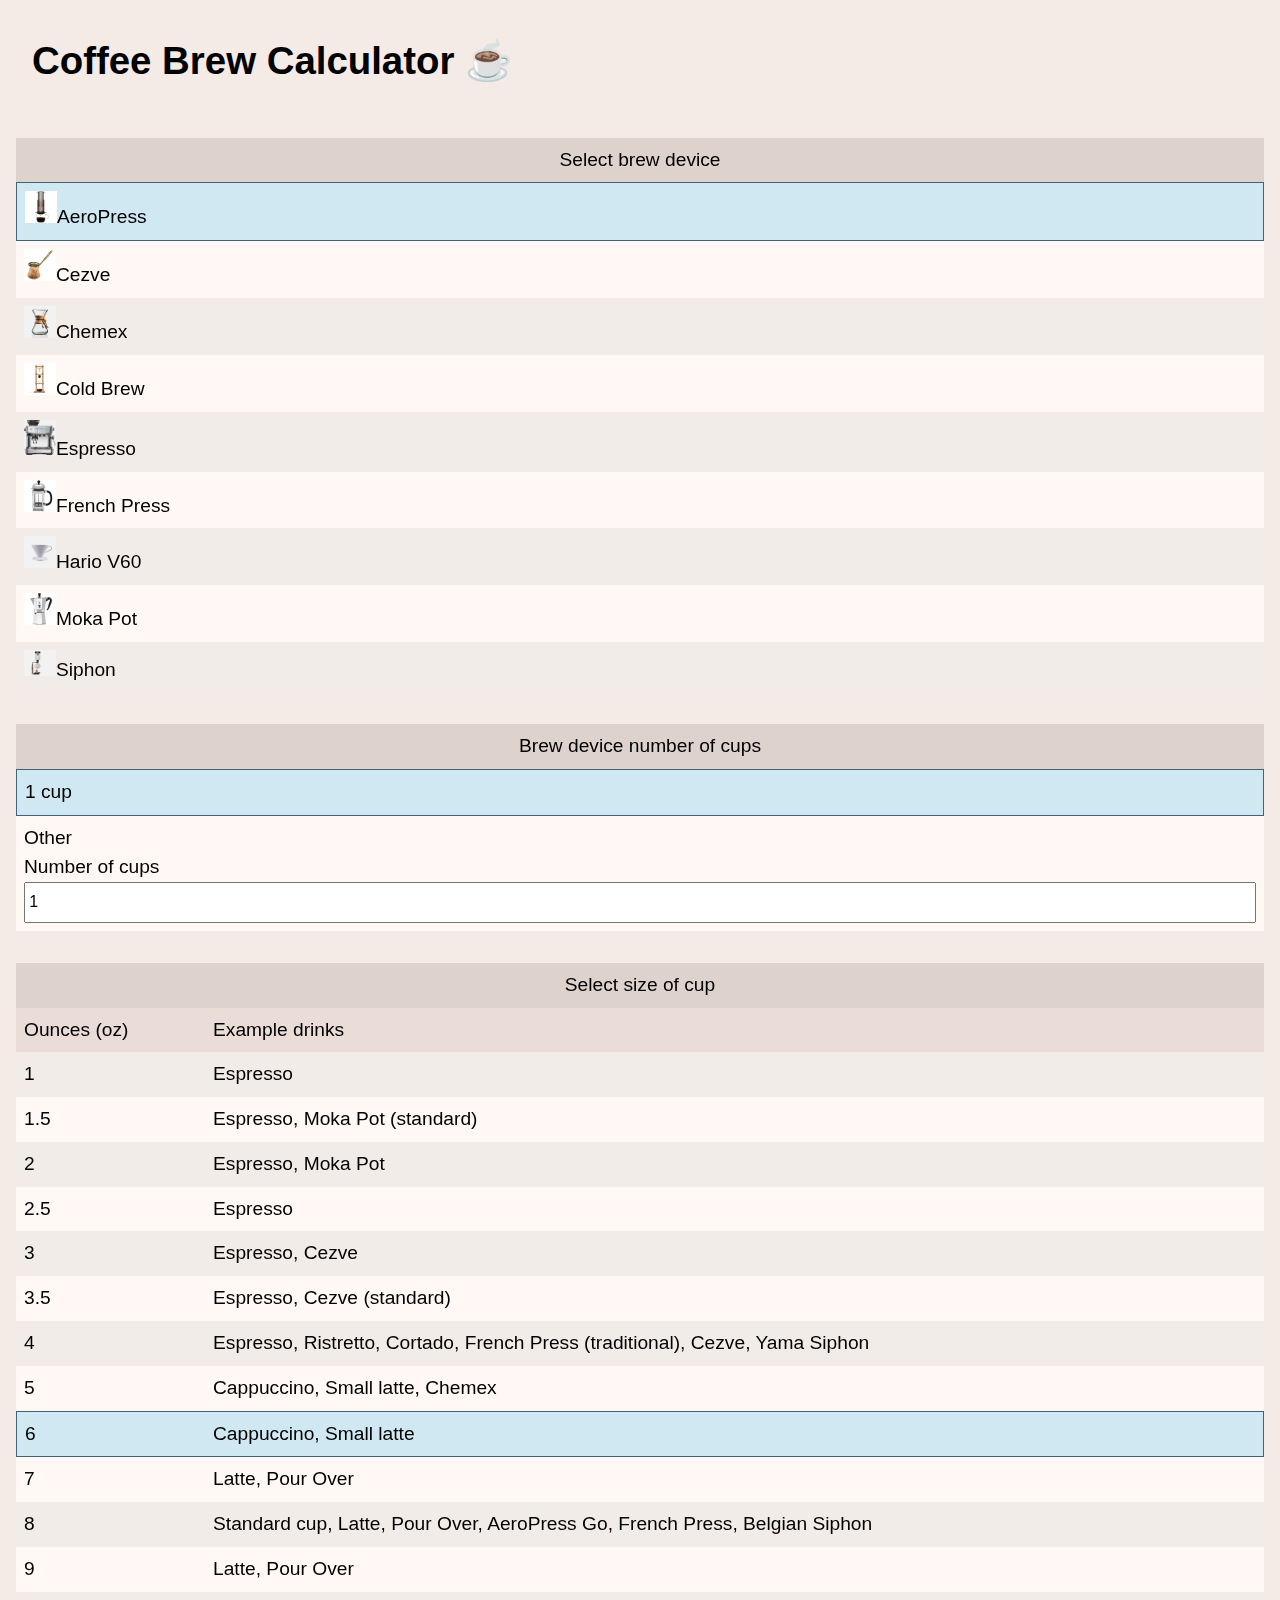
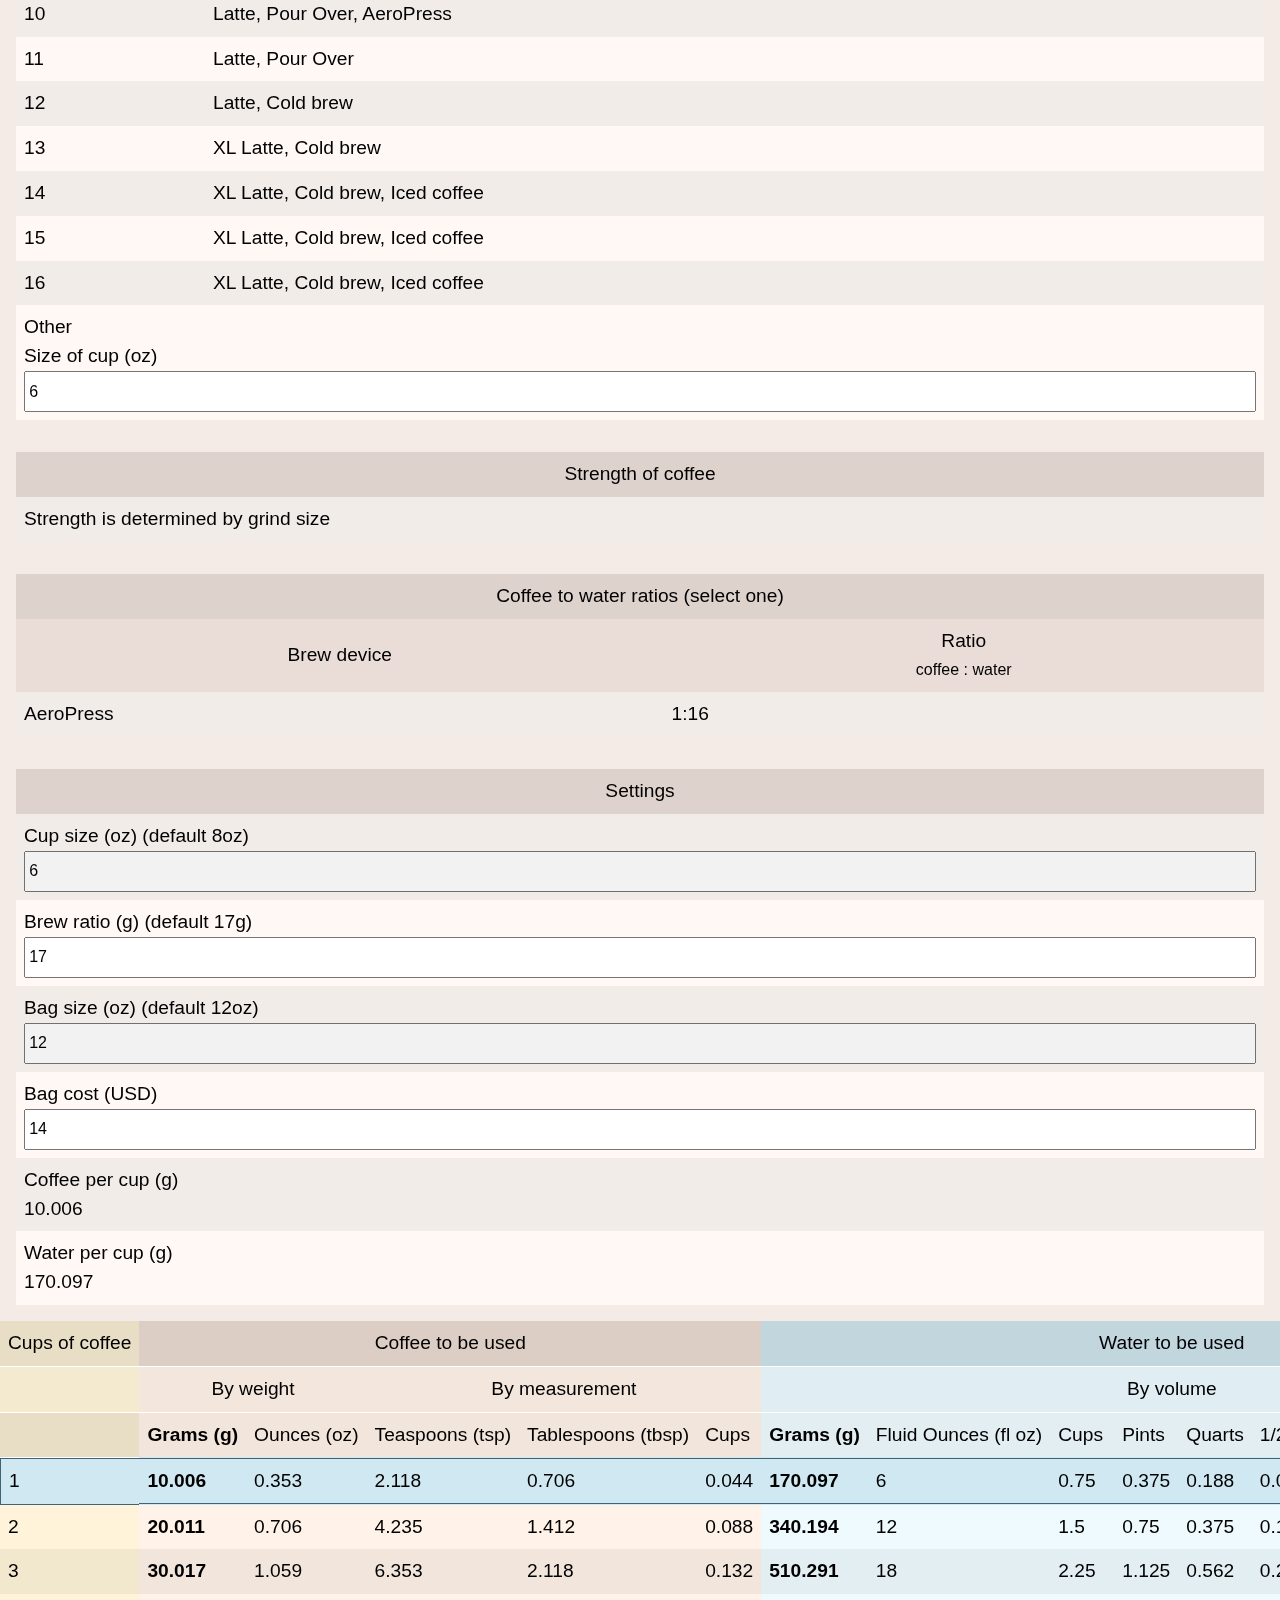
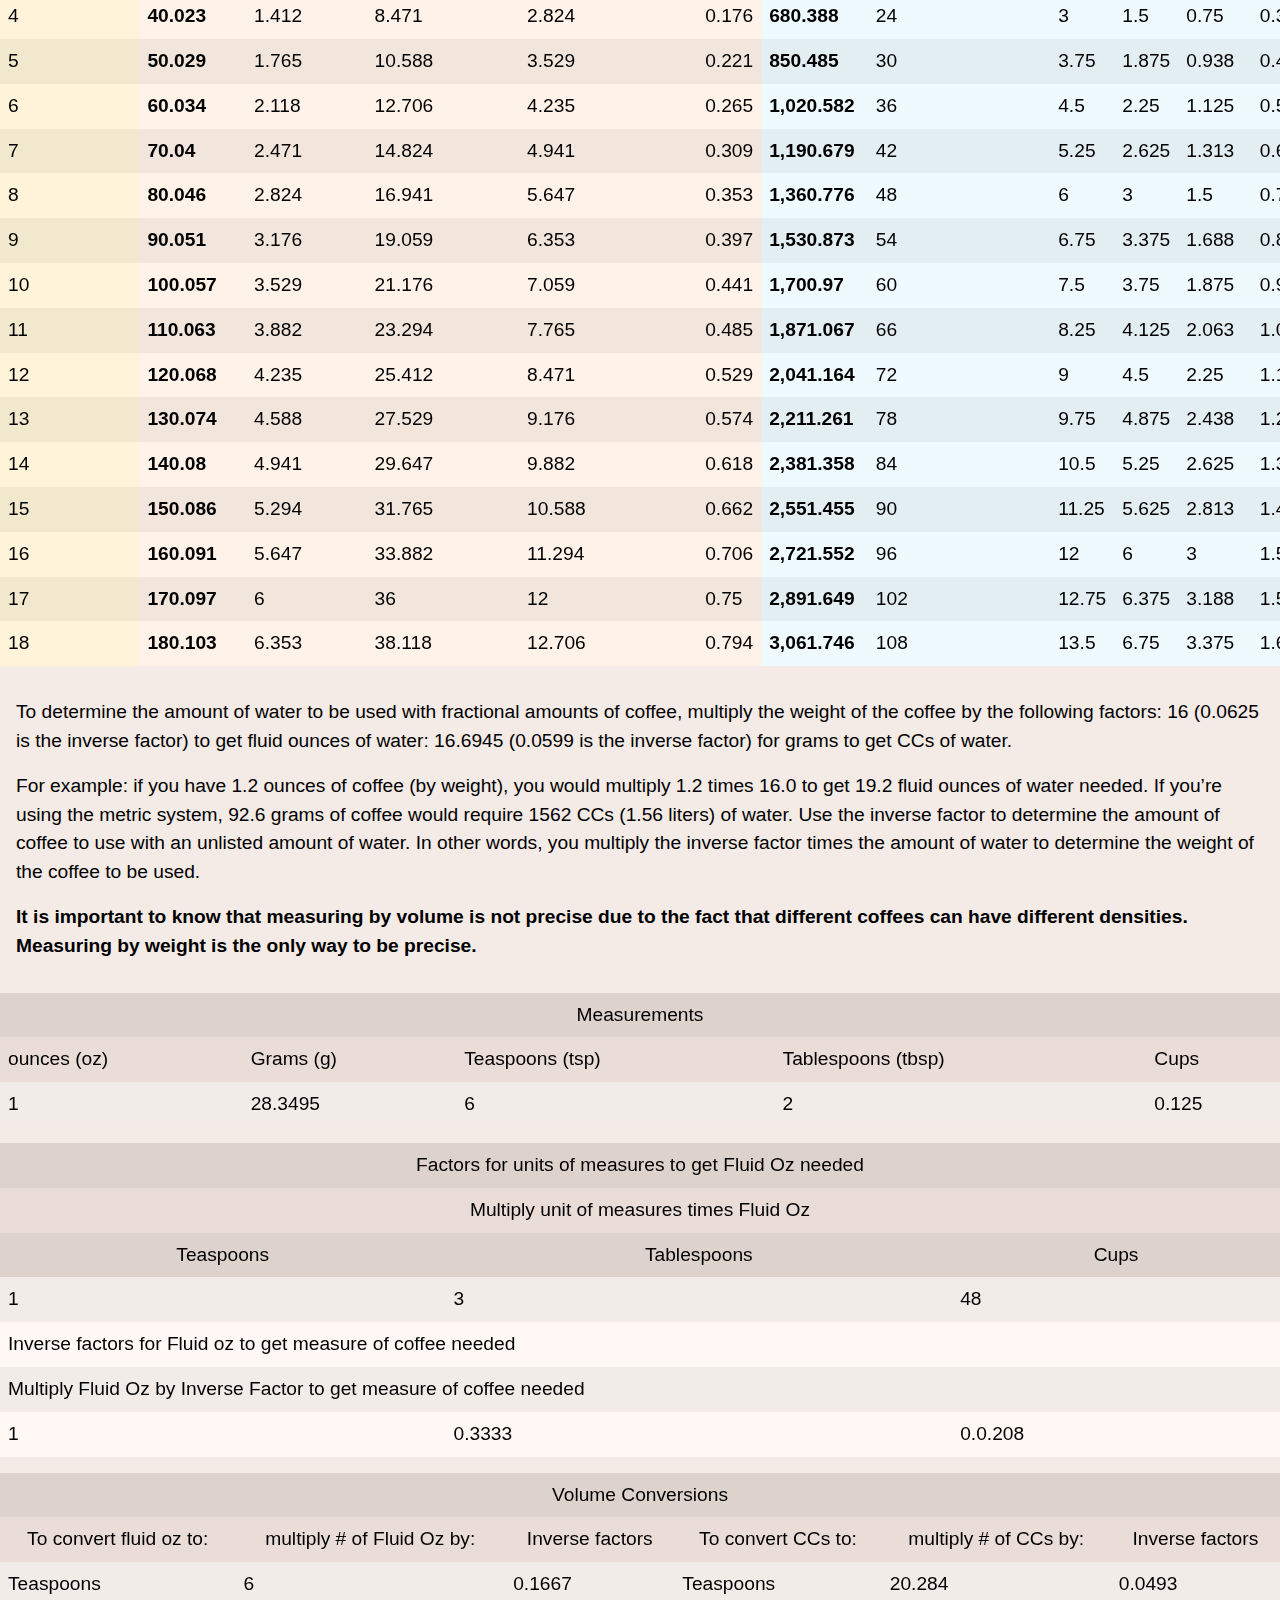
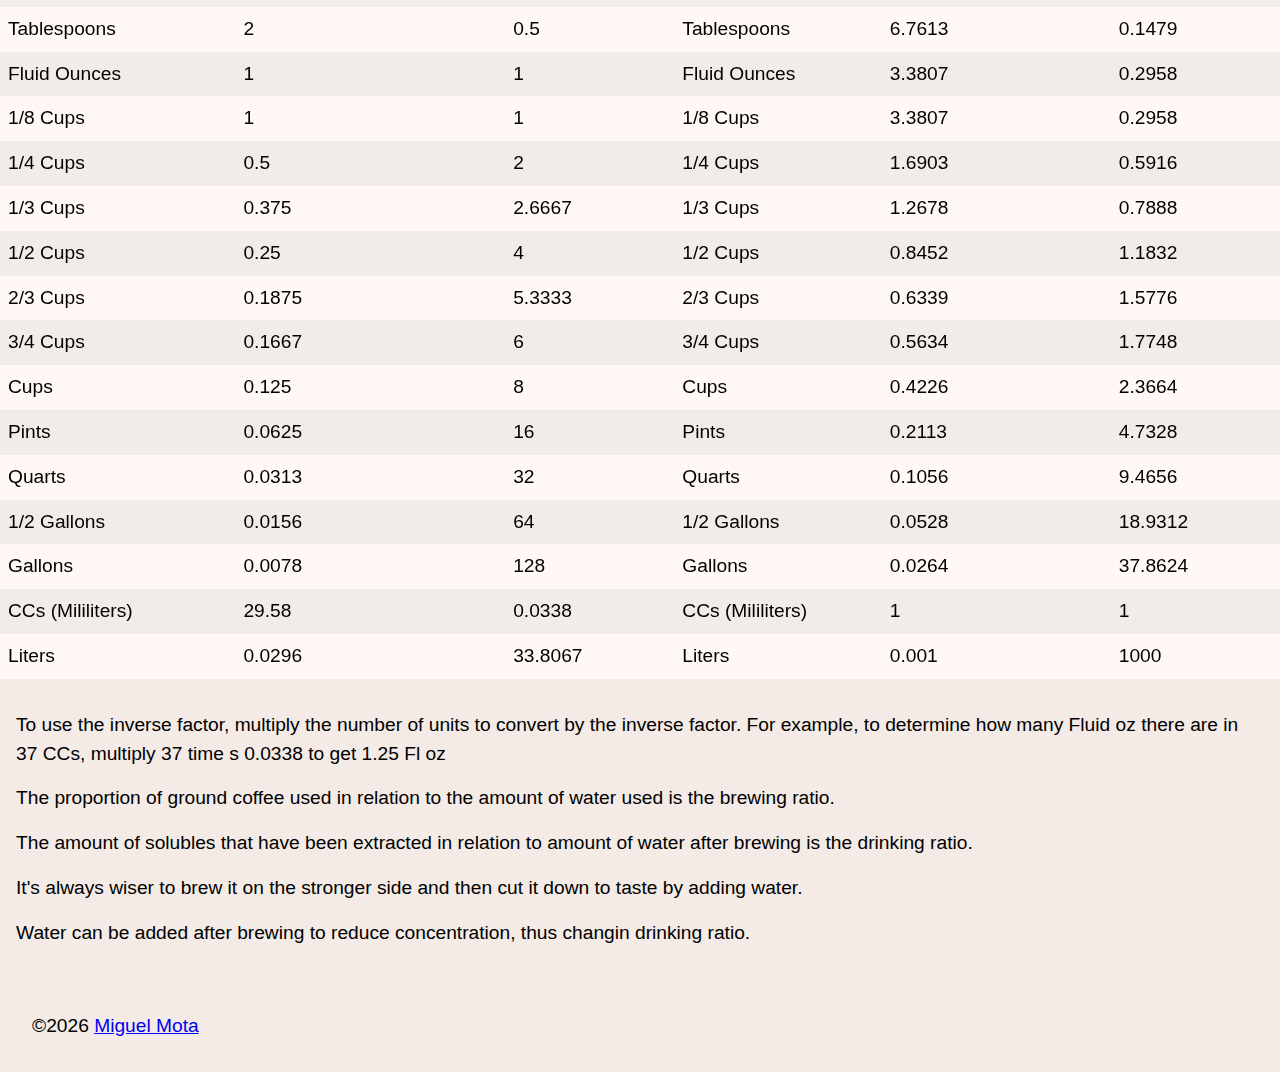
<file: public/index.html>
<!DOCTYPE html>
<html lang="en-US">
<head>
  <meta charset="UTF-8">
  <meta http-equiv="content-language" content="en-us">
  <meta name="description" content="Coffee Calculator is an easy to use coffee-to-water brew ratio calculator to help you brew the perfect cup ☕. Select the brewing device and how strong you want your coffee and our calculator will tell you how much coffee and water to use.">
  <meta name="keywords" content="coffee calculator, brew calculator, ratio calculator, brew ratio, ratio to water ratio, coffee grams, water grams, fluid oz, ounces, grams, pour over, slow drip, espresso, french press, aeropress, moka pot, siphon brewer, cold brew, chemex, hairo v60, turkish, how much coffee per water, coffee-to-water, coffee to water, coffee measure, measurements, cups, coffee calculator generator, ground coffe, whole bean coffee, one cup of coffee, simple guide, coffee calculator app, mobile app, weak coffee, strong coffee, coffee brew math calculator, light roast, medium roat, dark roast, grams to tablespoons, scoops of coffee, coffee brew chart, brew the perfect cup, extraction calculator, tool, utility, best coffee calculator">
  <meta name="robots" content="index,follow">
  <meta name="googlebot" content="index,follow">
  <meta name="viewport" content="width=device-width, initial-scale=1">
  <meta name="application-name" content="Coffee Calculator">
  <title>Coffee Calculator - The coffee-to-water brew ratio calculator</title>
  <link rel="icon" href="favicon.ico" type="image/x-icon">
  <link rel="stylesheet" href="css/style.css">
  <link rel="canonical" href="https://coffeecalculator.net/">
  <script async src="https://www.googletagmanager.com/gtag/js?id=G-V5YDKJPGRQ"></script>
  <script>
    window.dataLayer = window.dataLayer || [];
    function gtag(){dataLayer.push(arguments);}
    gtag('js', new Date());
    gtag('config', 'G-V5YDKJPGRQ');
  </script>
</head>
<body>
  <div id="app"></div>
  <script type="text/javascript" src="js/main.js"></script>
  <!--<a href="https://github.com/miguelmota/coffee-calculator" target="_blank"><img style="position: fixed; top: 0; right: 0; border: 0;" src="https://camo.githubusercontent.com/38ef81f8aca64bb9a64448d0d70f1308ef5341ab/68747470733a2f2f73332e616d617a6f6e6177732e636f6d2f6769746875622f726962626f6e732f666f726b6d655f72696768745f6461726b626c75655f3132313632312e706e67" alt="Fork me on GitHub" data-canonical-src="https://s3.amazonaws.com/github/ribbons/forkme_right_darkblue_121621.png"></a>-->
</body>
</html>
</file>
<file: public/css/style.css>
* {
  box-sizing: border-box;
  margin: 0;
  padding: 0;
}
body {
  background-color: #f4ebe6;
  background-size: cover;
  background-position: top right;
  background-attachment: fixed;
  font-family: -apple-system, BlinkMacSystemFont, "Segoe UI", Roboto, Helvetica, Arial, sans-serif, "Apple Color Emoji", "Segoe UI Emoji", "Segoe UI Symbol";
  font-size: 16px;
  font-size: 1rem;
  font-weight: 400;
  line-height: 1.5;
  color: #000;
}
main {
  font-size: 1.2rem;
}
.inner {
}
p {
  margin-bottom: 1rem;
}
input[type="text"] {
  width: 100%;
  font-size: 16px;
  padding: 0.6rem 0.2rem;
}
table {
  table-layout: collapse;
  border-collapse: collapse;
}
table, th, td {
  border: none;
  outline: 0;
}
th {
  font-weight: normal;
}
thead {
  position: sticky;
  top: 0;
  z-index: 1;
}
th,
td {
  white-space: nowrap;
}
th {
  padding: 0.5rem;
}
th {
  background: #eaddd8;
}
td {
  background: #fff8f5;
}
tr.selected {
  filter: brightness(1);
}
tr td > div {
  padding: 0.5rem;
}
tr.selected td {
  background: #d0e8f2
}
tr.selected td > div {
  border-top: 1px solid #426377;
  border-bottom: 1px solid #426377;
}
tr.selected td:first-child > div {
  border-left: 1px solid #426377;
}
tr.selected td:last-child > div {
  border-right: 1px solid #426377;
}
table tr:nth-child(odd):not(.selected) {
  filter: brightness(0.95);
}
table tr:nth-child(even):not(.selected) {
  filter: brightness(1);
}
table tr:hover:not(.selected) td {
  background: #fff;
  filter: brightness(1);
}
table tr:hover:not(.selected) td:first-child {
  border-left: 1px solid #000;
}
table .icon {
  width: 32px;
}
.bold {
  font-weight: bold;
}
.left-align {
  text-align: left;
}
.header {
  padding: 2rem;
}
.title {
}
.title a,
.title a:hover {
  text-decoration: none;
  color: #000;
}
.input-container label {
  display: block;
}
.table-container-container {
  position: relative;
}
.table-container {
  position: relative;
  top: 0;
  left: 0;
  width: 100%;
  margin-bottom: 1rem;
}
.table {
  width: 100%;
}
.table-index-header-1 {
  background: #eee0bf;
  border-bottom: 1px solid #fff;
}
.table-index-header-2 {
  background: #f4ead0;
  border-bottom: 1px solid #fff;
}
.table-index-body-1 {
  background: #fff4d9;
}
.table-coffee-header-1 {
  background: #e8d9ce;
  border-bottom: 1px solid #fff;
}
.table-coffee-header-2 {
  background: #f2e6dd;
  border-bottom: 1px solid #fff;
}
.table-coffee-body-1 {
  background: #fff2e8;
}
.table-water-header-1 {
  background: #cce1ea;
  border-bottom: 1px solid #fff;
}
.table-water-header-2 {
  background: #e0eef4;
  border-bottom: 1px solid #fff;
}
.table-water-body-1 {
  background: #effaff;
}
.table-brewed-coffee-header-1 {
  background: #EACCC3;
  border-bottom: 1px solid #fff;
}
.table-brewed-coffee-header-2 {
  background: #F7E0D9;
  border-bottom: 1px solid #fff;
}
.table-brewed-coffee-body-1 {
  background: #FFE8E1;
}
.table-cost-header-1 {
  background: #D6EED6;
  border-bottom: 1px solid #fff;
}
.table-cost-header-2 {
  background: #E5F7E5;
  border-bottom: 1px solid #fff;
}
.table-cost-body-1 {
  background: #EFFFEF;
}
.ratios-table tr:hover {
  background-color: #eee2dc;
}
.ratios-table tr:hover td {
  cursor: pointer;
}
.settings {
  display: flex;
  justify-content: space-around;
  margin-bottom: 2rem;
}
.column {
  width: 100%;
  padding: 1rem;
}
@media (max-width: 1000px) {
  .settings {
   flex-direction: column;
  }
  .column {
   margin-bottom: 1rem;
  }
}
.content {
  padding: 1rem;
}
.footer {
  padding: 2rem;
}
</file>
